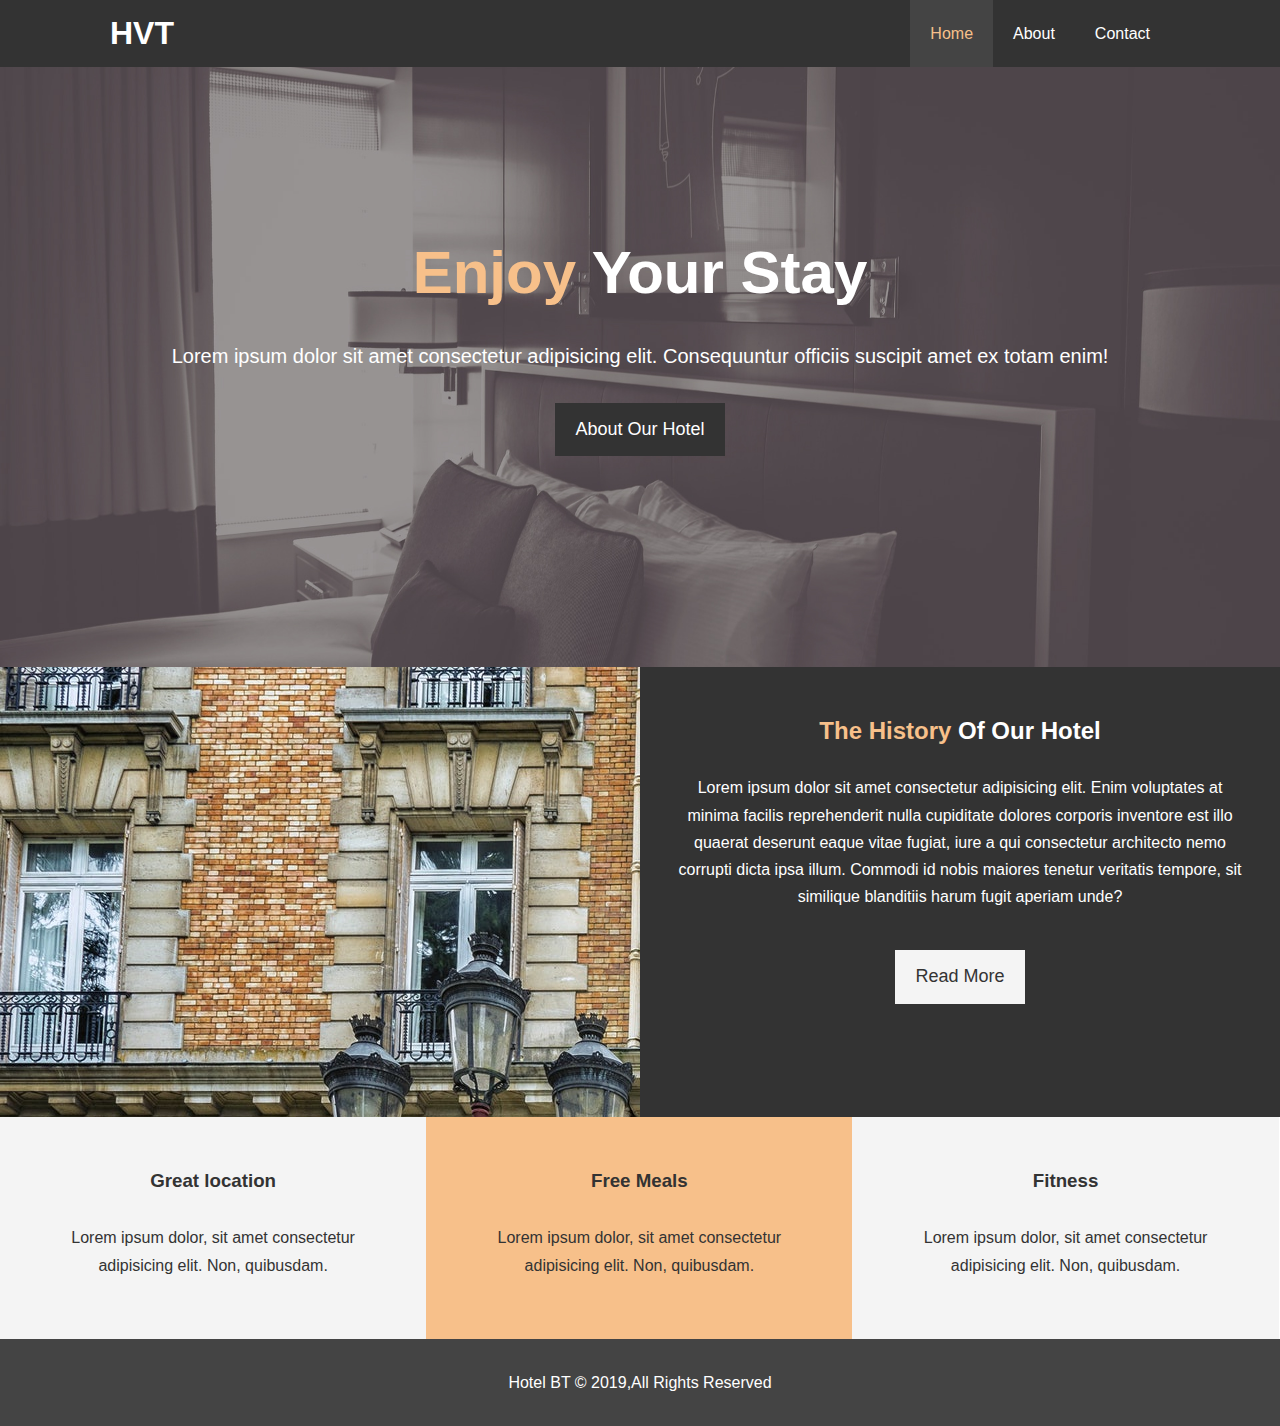
<file: index.html>
<!DOCTYPE html>
<html lang="en">
  <head>
    <meta charset="UTF-8" />
    <meta name="viewport" content="width=device-width, initial-scale=1.0" />
    <meta
      name="description"
      content="a hotel situated in trivandrum having traditional looks and wibes"
    />
    <meta name="keywords" content="hotel,hotel VT,trivandrum" />
    <link
      rel="stylesheet"
      href="https://cdnjs.cloudflare.com/ajax/libs/font-awesome/6.5.2/css/all.min.css"
      integrity="sha512-SnH5WK+bZxgPHs44uWIX+LLJAJ9/2PkPKZ5QiAj6Ta86w+fsb2TkcmfRyVX3pBnMFcV7oQPJkl9QevSCWr3W6A=="
      crossorigin="anonymous"
      referrerpolicy="no-referrer"
    />
    <link rel="stylesheet" href="css/style.css" />
    <link
      rel="stylesheet"
      media="screen and (max-width:768px)"
      href="css/mobile.css"
    />
    <title>Hotel Vijaya</title>
  </head>
  <body>
    <header>
      <nav id="navbar">
        <div class="container">
          <h1 class="logo"><a href="/index.html">HVT</a></h1>
          <ul>
            <li><a class="current" href="/index.html">Home</a></li>
            <li><a href="/about.html">About</a></li>
            <li><a href="/contact.html">Contact</a></li>
          </ul>
        </div>
      </nav>
      <div id="showcase">
        <div class="container">
          <div class="showcase-content">
            <h1><span class="primary-text">Enjoy</span> Your Stay</h1>
            <p class="lead">
              Lorem ipsum dolor sit amet consectetur adipisicing elit.
              Consequuntur officiis suscipit amet ex totam enim!
            </p>
            <a class="btn" href="about.html">About Our Hotel</a>
          </div>
        </div>
      </div>
    </header>
    <section id="home-info" class="bg-dark">
      <div class="info-img"></div>
      <div class="info-content">
        <h2><span class="primary-text">The History</span> Of Our Hotel</h2>
        <p>
          Lorem ipsum dolor sit amet consectetur adipisicing elit. Enim
          voluptates at minima facilis reprehenderit nulla cupiditate dolores
          corporis inventore est illo quaerat deserunt eaque vitae fugiat, iure
          a qui consectetur architecto nemo corrupti dicta ipsa illum. Commodi
          id nobis maiores tenetur veritatis tempore, sit similique blanditiis
          harum fugit aperiam unde?
        </p>
        <a href="" class="btn btn-light">Read More</a>
      </div>
    </section>

    <section id="features">
      <div class="box btn-light">
        <i class="fa-solid fa-hotel fa-3x"></i>
        <h3>Great location</h3>
        <p>
          Lorem ipsum dolor, sit amet consectetur adipisicing elit. Non,
          quibusdam.
        </p>
      </div>
      <div class="box bg-primary">
        <i class="fa-solid fa-utensils fa-3x"></i>

        <h3>Free Meals</h3>
        <p>
          Lorem ipsum dolor, sit amet consectetur adipisicing elit. Non,
          quibusdam.
        </p>
      </div>
      <div class="box btn-light">
        <i class="fa-solid fa-dumbbell fa-3x"></i>

        <h3>Fitness</h3>
        <p>
          Lorem ipsum dolor, sit amet consectetur adipisicing elit. Non,
          quibusdam.
        </p>
      </div>
    </section>
    <div class="clr"></div>
    <footer id="main-footer">
      <p>Hotel BT &copy; 2019,All Rights Reserved</p>
    </footer>
  </body>
</html>
</file>
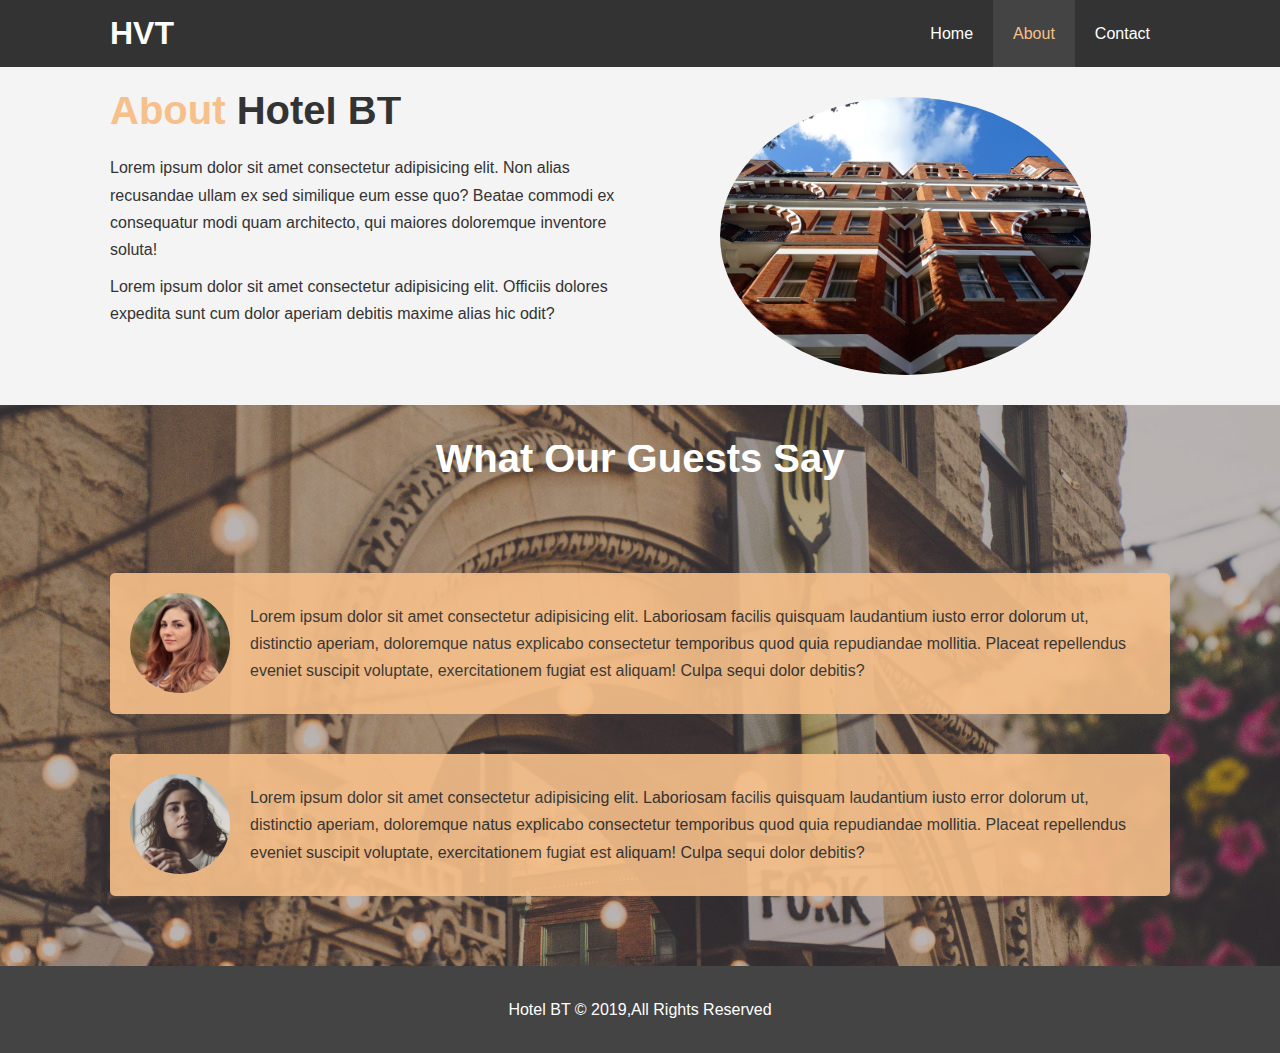
<file: about.html>
<!DOCTYPE html>
<html lang="en">
  <head>
    <meta charset="UTF-8" />
    <meta name="viewport" content="width=device-width, initial-scale=1.0" />
    <meta
      name="description"
      content="a hotel situated in trivandrum having traditional looks and wibes"
    />
    <meta name="keywords" content="hotel,hotel VT,trivandrum" />

    <link rel="stylesheet" href="css/style.css" />
    <link
      rel="stylesheet"
      media="screen and (max-width:768px)"
      href="css/mobile.css"
    />
    <title>About</title>
  </head>
  <body>
    <header>
      <nav id="navbar">
        <div class="container">
          <h1 class="logo"><a href="/index.html">HVT</a></h1>
          <ul>
            <li><a href="/index.html">Home</a></li>
            <li><a class="current" href="/about.html">About</a></li>
            <li><a href="/contact.html">Contact</a></li>
          </ul>
        </div>
      </nav>
    </header>
    <section id="about-info" class="bg-light py-3">
      <div class="container">
        <div class="info-left">
          <h1 class="l-heading"><span class="primary-text">About</span> Hotel BT</h1>
          <p>
            Lorem ipsum dolor sit amet consectetur adipisicing elit. Non alias
            recusandae ullam ex sed similique eum esse quo? Beatae commodi ex
            consequatur modi quam architecto, qui maiores doloremque inventore
            soluta!
          </p>
          <p>
            Lorem ipsum dolor sit amet consectetur adipisicing elit. Officiis
            dolores expedita sunt cum dolor aperiam debitis maxime alias hic
            odit?
          </p>
        </div>
        <div class="info-right">
          <img src="./img//photo-2.jpg" alt="Hotel BT" />
        </div>
      </div>
    </section>
    <section id="testimonials" class="py-3">
        <div class="container">
            <h2 class="l-heading">What Our Guests Say</h2>
            <div class="testimonial bg-primary">
                <img src="./img/person-1.jpg" alt="person-1">
                <p>Lorem ipsum dolor sit amet consectetur adipisicing elit. Laboriosam facilis quisquam laudantium iusto error dolorum ut, distinctio aperiam, doloremque natus explicabo consectetur temporibus quod quia repudiandae mollitia. Placeat repellendus eveniet suscipit voluptate, exercitationem fugiat est aliquam! Culpa sequi dolor debitis?</p>
            </div>
            <div class="testimonial bg-primary">
                <img src="./img/person-2.jpg" alt="person-2">
                <p>Lorem ipsum dolor sit amet consectetur adipisicing elit. Laboriosam facilis quisquam laudantium iusto error dolorum ut, distinctio aperiam, doloremque natus explicabo consectetur temporibus quod quia repudiandae mollitia. Placeat repellendus eveniet suscipit voluptate, exercitationem fugiat est aliquam! Culpa sequi dolor debitis?</p>
            </div>
        </div>
    </section>

    </>
    <div class="clr"></div>

    <footer id="main-footer">
      <p>Hotel BT &copy; 2019,All Rights Reserved</p>
    </footer>
  </body>
</html>
</file>
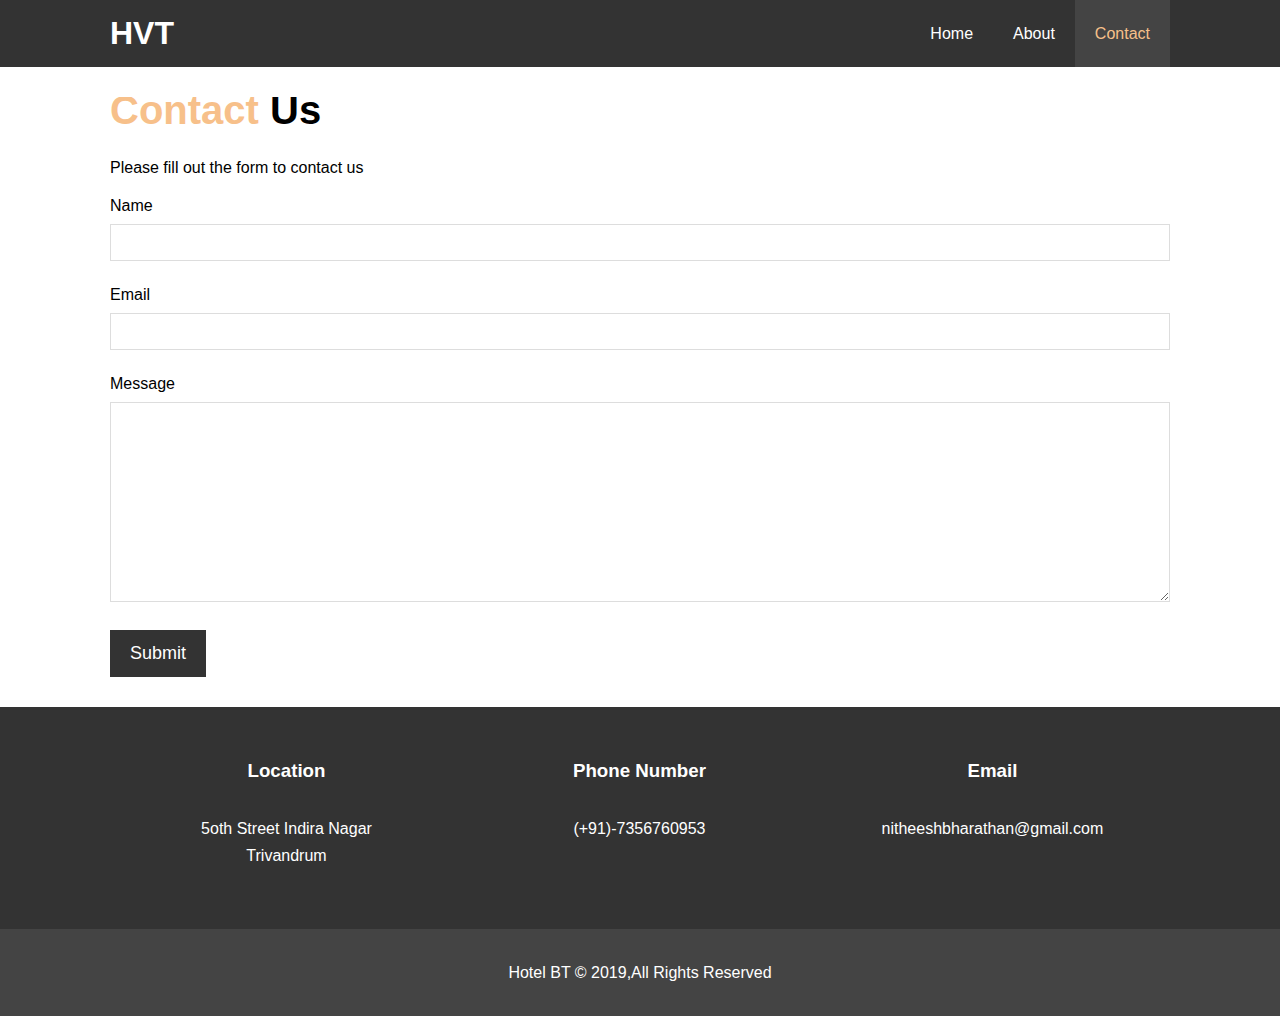
<file: contact.html>
<!DOCTYPE html>
<html lang="en">
  <head>
    <meta charset="UTF-8" />
    <meta name="viewport" content="width=device-width, initial-scale=1.0" />
    <meta
      name="description"
      content="a hotel situated in trivandrum having traditional looks and wibes"
    />
    <meta name="keywords" content="hotel,hotel VT,trivandrum" />
    <link
      rel="stylesheet"
      href="https://cdnjs.cloudflare.com/ajax/libs/font-awesome/6.5.2/css/all.min.css"
      integrity="sha512-SnH5WK+bZxgPHs44uWIX+LLJAJ9/2PkPKZ5QiAj6Ta86w+fsb2TkcmfRyVX3pBnMFcV7oQPJkl9QevSCWr3W6A=="
      crossorigin="anonymous"
      referrerpolicy="no-referrer"
    />
    <link rel="stylesheet" href="css/style.css" />
    <link
      rel="stylesheet"
      media="screen and (max-width:768px)"
      href="css/mobile.css"
    />
    <title>Contact Page</title>
  </head>
  <body>
    <header>
      <nav id="navbar">
        <div class="container">
          <h1 class="logo"><a href="/index.html">HVT</a></h1>
          <ul>
            <li><a href="/index.html">Home</a></li>
            <li><a href="/about.html">About</a></li>
            <li><a class="current" href="/contact.html">Contact</a></li>
          </ul>
        </div>
      </nav>
    </header>

    <section id="contact-form" class="py-3">
      <div class="container">
        <h1 class="l-heading"><span class="primary-text">Contact </span>Us</h1>
        <p>Please fill out the form to contact us</p>
        <form action="">
          <div class="form-group">
            <label for="name">Name</label>
            <input type="text" name="name" id="name" />
          </div>
          <div class="form-group">
            <label for="name">Email</label>
            <input type="email" name="email" id="email" />
          </div>
          <div class="form-group">
            <label for="name">Message</label>
            <textarea name="message" id="message"></textarea>
          </div>
          <button type="submit" class="btn">Submit</button>
        </form>
      </div>
    </section>

    <section id="contact-info" class="bg-dark">
      <div class="container">
        <div class="box">
          <i class="fa-solid fa-hotel fa-3x"></i>
          <h3>Location</h3>
          <p>5oth Street Indira Nagar Trivandrum</p>
        </div>
        <div class="box">
          <i class="fa-solid fa-phone fa-3x"></i>

          <h3>Phone Number</h3>
          <p>(+91)-7356760953</p>
        </div>
        <div class="box">
          <i class="fa-solid fa-envelope fa-3x"></i>

          <h3>Email</h3>
          <p>nitheeshbharathan@gmail.com</p>
        </div>
      </div>
    </section>

    <footer id="main-footer">
      <p>Hotel BT &copy; 2019,All Rights Reserved</p>
    </footer>
  </body>
</html>
</file>
<file: css/mobile.css>
#navbar .logo {
  float: none;
  text-align: center;
}

#navbar ul,
#navbar ul li {
  float: none;
}

#navbar ul li a {
  padding: 5px;
  border-bottom: #444 dotted 1px;
}

#showcase {
  height: 100%;
}

#showcase .showcase-content {
  padding-top: 70px;
  padding-bottom: 30px;
}

#home-info {
  height: 550px;
}
#home-info .info-img {
  display: none;
}

#home-info .info-content {
  float: none;
  width: 100%;
}

.box {
  float: none;
  width: 100%;
}

#about-info .info-right,
#about-info .info-left {
  float: none;
  width: 100%;
}

#about-info .info-right {
  margin-top: 30px;
}

.l-heading {
  text-align: center;
}

#contact-info .box {
  border-bottom: #444 dotted 1px;
}
</file>
<file: css/style.css>
/* reset */
* {
  margin: 0;
  padding: 0;
  box-sizing: border-box;
}

html,
body {
  font-family: "Segoe UI", Tahoma, Geneva, Verdana, sans-serif;
  line-height: 1.7em;
}
a {
  text-decoration: none;
  color: #333;
}

h1,
h2,
h3 {
  padding-bottom: 20px;
}
p {
  margin: 10px 0;
}

/* utility class */

.container {
  margin: auto;
  max-width: 1100px;
  overflow: auto;
  padding: 0 20px;
}

.primary-text {
  color: #f7c08a;
}

.lead {
  font-size: 20px;
}

.btn {
  display: inline-block;
  font-size: 18px;
  color: #fff;
  background: #333;
  padding: 13px 20px;
  border: none;
  cursor: pointer;
}

.btn:hover {
  background: #f7c08a;
  color: #333;
}
.btn-light {
  background: #f4f4f4;
  color: #333;
}

.bg-dark {
  background: #333;
  color: #fff;
}

.bg-light {
  background: #f4f4f4;
  color: #333;
}

.bg-primary {
  background: #f7c08a;
  color: #333;
}

.clr {
  clear: both;
}
.l-heading {
  font-size: 40px;
}

/* padding */
.py-1 {
  padding: 10px 0;
}
.py-2 {
  padding: 20px 0;
}
.py-3 {
  padding: 30px 0;
}

/* navbar */
#navbar {
  background: #333;
  color: #fff;
  overflow: auto;
}

#navbar .logo {
  float: left;
  padding-top: 20px;
}

#navbar a {
  color: #fff;
}

#navbar ul {
  float: right;
  list-style: none;
}
#navbar ul li {
  float: left;
}

#navbar ul li a {
  display: block;
  padding: 20px;
  text-align: center;
}
#navbar ul li a:hover,
#navbar ul li a.current {
  background: #444;
  color: #f7c08a;
}

#showcase {
  background: url("../img/showcase.jpg") no-repeat center center/cover;
  height: 600px;
}

#showcase .showcase-content {
  color: #fff;
  text-align: center;
  padding-top: 170px;
}

#showcase .showcase-content h1 {
  font-size: 60px;
  line-height: 1.2em;
}

#showcase .showcase-content p {
  padding-bottom: 20px;
  line-height: 1.7em;
}

/* home info */

#home-info {
  height: 450px;
}

#home-info .info-img {
  float: left;
  width: 50%;
  background: url("../img/photo-1.jpg") no-repeat;
  min-height: 100%;
}

#home-info .info-content {
  float: right;
  width: 50%;
  height: 100%;
  text-align: center;
  padding: 50px 30px;
  overflow: hidden;
}
#home-info .info-content p {
  padding-bottom: 30px;
}

/* features */

.box {
  float: left;
  width: 33.3%;
  text-align: center;
  padding: 50px;
}

#about-info .info-right {
  float: right;
  width: 50%;
  min-height: 100%;
}

#about-info .info-right img {
  display: block;
  margin: auto;
  width: 70%;
  border-radius: 50%;
}

#about-info .info-left {
  float: left;
  width: 50%;
  min-height: 100%;
}

/* testimonials */

#testimonials {
  height: 100%;
  background: url(../img/test-bg.jpg) no-repeat center center/cover;
  padding-top: 40px;
}
#testimonials h2 {
  color: #fff;
  text-align: center;
  padding-bottom: 100px;
}
#testimonials .testimonial {
  padding: 20px;
  margin-bottom: 40px;
  border-radius: 5px;
  opacity: 0.9;
}

#testimonials .testimonial img {
  width: 100px;
  float: left;
  margin-right: 20px;
  border-radius: 50%;
}

/* contact form */
#contact-form .form-group {
  margin-bottom: 20px;
}

#contact-form label {
  display: block;
  margin-bottom: 5px;
}

#contact-form input,
#contact-form textarea {
  width: 100%;
  padding: 10px;
  border: 1px #ddd solid;
}

#contact-form textarea {
  height: 200px;
}

#contact-form input:focus,
#contact-form textarea:focus {
  outline: none;
  border-color: #f7c08a;
}

#main-footer {
  text-align: center;
  background: #444;
  padding: 20px;
  color: #fff;
}
</file>
